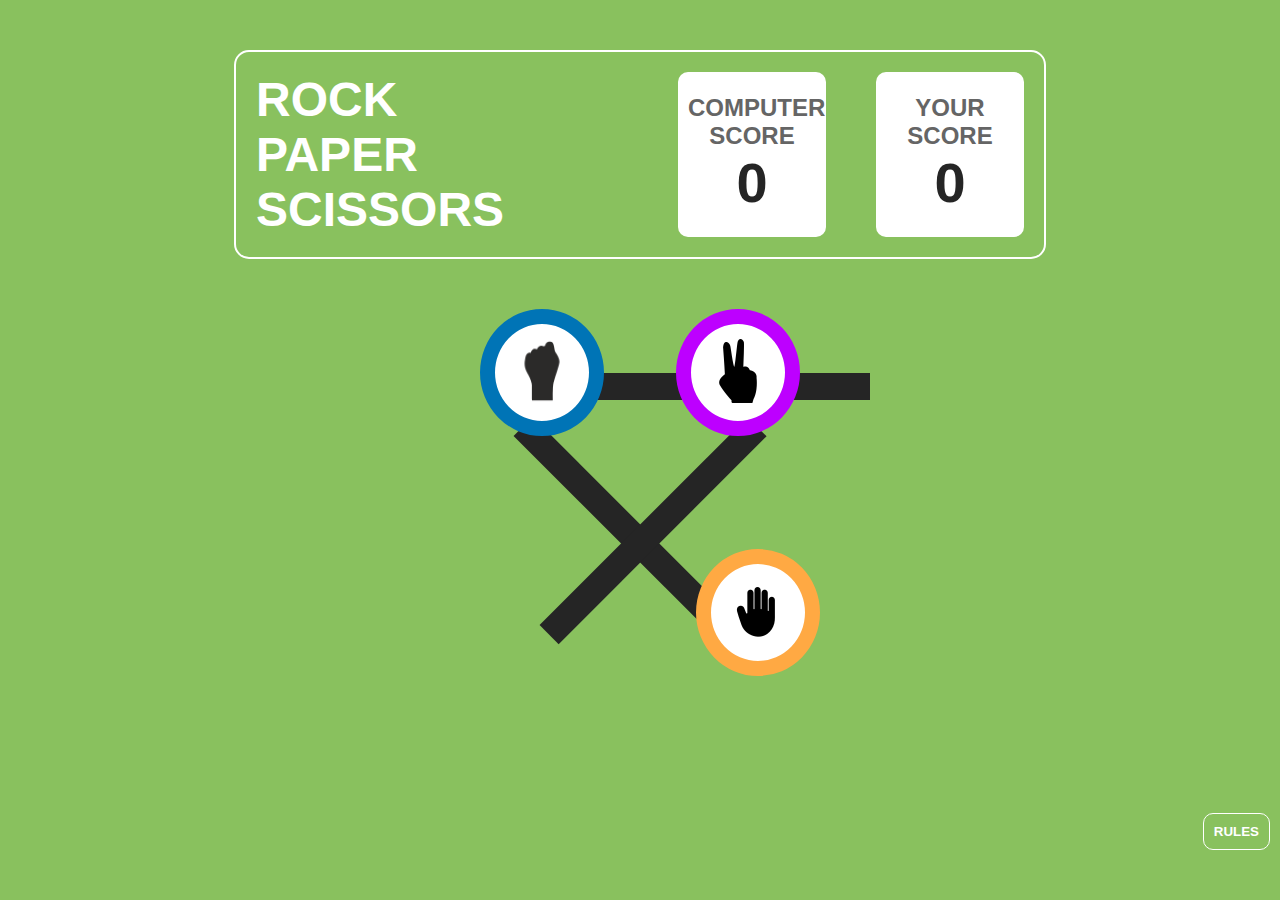
<file: index.html>
<!DOCTYPE html>
<html lang="en">
<head>
    <meta charset="UTF-8">
    <meta name="viewport" content="width=device-width, initial-scale=1.0">
    <title>Rock-Paper-Scissors</title>
    <link rel="stylesheet" href="style.css">
</head>
<body>
    <div class= "game-wrapper">

        <section id="heading">
            <div id="title">
                <h1>ROCK</h1>
                <h1>PAPER</h1>
                <h1>SCISSORS</h1>
            </div>
            <section id="score">
                <div class="score">
                    <h2>COMPUTER <br/> SCORE</h2>
                    <h1 id="computer-score">99</h1>
                </div>
                <div class="score">
                    <h2>YOUR <br/> SCORE</h2>
                    <h1 id="player-score">99</h1>
                </div>
            </section>
        </section>
        
        
        <section id="game-buttons">
            <button class="rock game-btn"> <img src="assets/images/rock.png" /> </button>
            <button class="scissors game-btn" > <img src="assets/images/scissors.png" /> </button>
            <button class="paper game-btn" > <img src="assets/images/paper.png" /> </button>
            <div class="horizontal"></div>
            <div class="left"></div>
            <div class="right"></div>
        </section>
        
        <section id="rules">
            <div class="rules disp">
                <button class="close-button">X</button>
                <h1>GAME RULES</h1>
                <ul>
                    <li>Rock beats scissors, scissors beat paper, and paper beats rock.</li>
                    <li>Agree ahead of time whether you'll count off "rock, paper, scissors, shoot" or just "rock, paper, scissors."</li>
                    <li>Use rock, paper, scissors to settle minor decisions or simply play to pass the time</li>
                    <li>If both players lay down the same hand, each player lays down another hand</li>
                </ul>
            </div>
            
            <button class="rules-button">RULES</button>
            <button class="next-button disp" >NEXT</button>
        </section>

        <section id="winner"  class="disp">
            <div>
                <p>YOU PICKED</p>
                <button class="btn player"> <img src="assets/images/rock.png" /></button>
            </div>
            <div>
                <h1>YOU <span class="win">WIN</span></h1>
                <h2>AGAINST PC</h2>
                <button class="replay">PLAY AGAIN</button>
            </div>
            <div>
                <p>PC PICKED</p>
                <button class="btn computer" > <img src="assets/images/scissors.png" /></button>
            </div>
        </section>
        
    </div>


    <script src="script.js"></script>
        
    </body>
    </html>
</file>
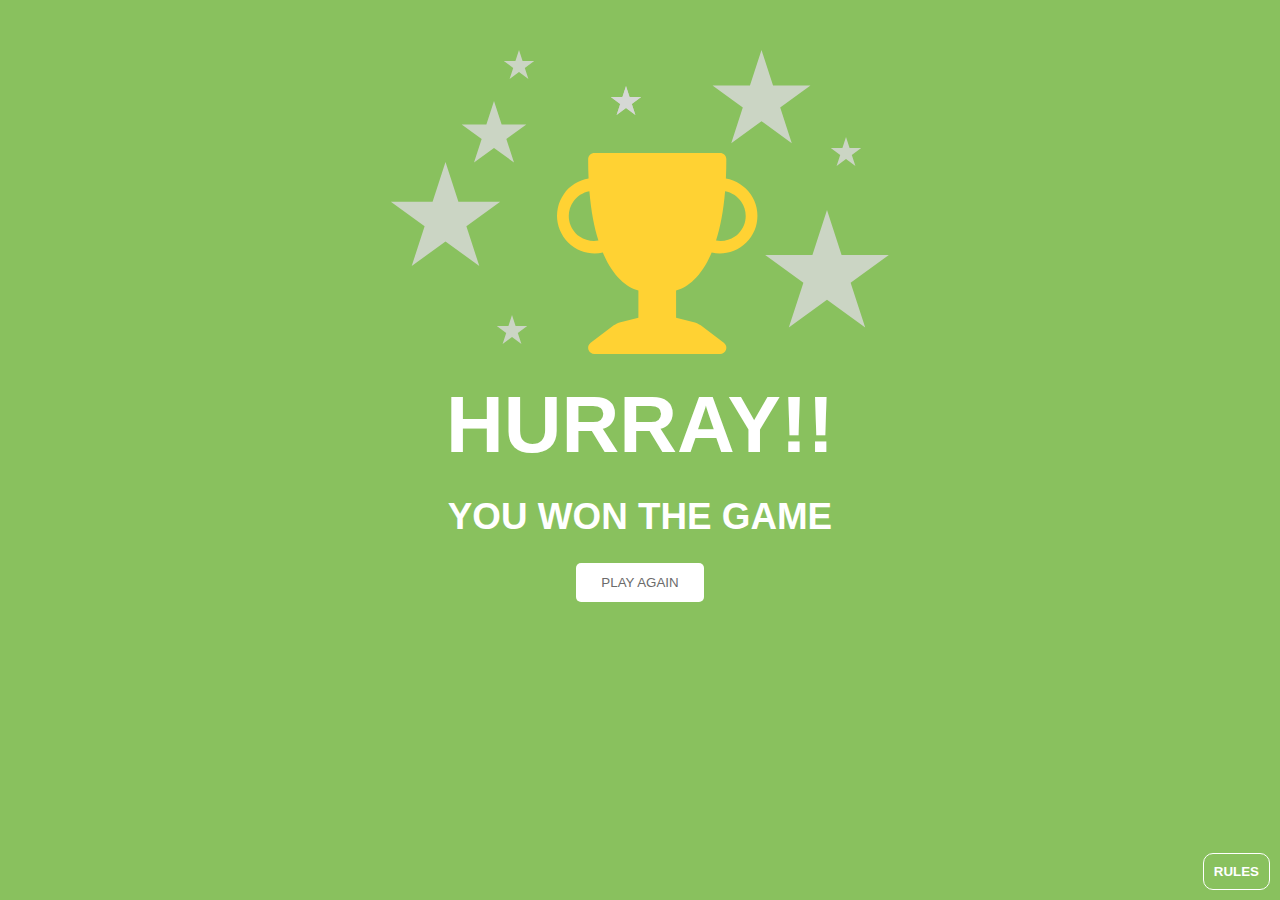
<file: congrats.html>
<!DOCTYPE html>
<html lang="en">
<head>
    <meta charset="UTF-8">
    <meta name="viewport" content="width=device-width, initial-scale=1.0">
    <title>Congratulations</title>
    <link rel="stylesheet" href="style.css">
</head>
<body>
    <section id="congratulations">
        <img src="assets/images/image.svg" />
        <h1>HURRAY!!</h1>
        <h2>YOU WON THE GAME</h2>
        <button class="replay">PLAY AGAIN</button>
    </section>


    <section id="rules">
        <div class="rules disp">
            <button class="close-button">X</button>
            <h1>GAME RULES</h1>
            <ul>
                <li>Rock beats scissors, scissors beat paper, and paper beats rock.</li>
                <li>Agree ahead of time whether you'll count off "rock, paper, scissors, shoot" or just "rock, paper, scissors."</li>
                <li>Use rock, paper, scissors to settle minor decisions or simply play to pass the time</li>
                <li>If both players lay down the same hand, each player lays down another hand</li>
            </ul>
        </div>
        
        <button class="rules-button">RULES</button>
    </section>

    <script src="script2.js"></script>
</body>
</html>
</file>
<file: style.css>
*{
    margin: 0;
    padding: 0;
}

body{
    background-color: #89C15E;
    font-family: 'Roboto', sans-serif;
    
}

#heading{
    display: flex;
    margin: 50px auto;
    border: solid 2px white;
    border-radius: 15px;
    width: 60vw;
    padding: 20px;
    justify-content: space-between;
}

#title{
    color: white;
    font-weight: 600;
}

#title h1{
    font-size: 3rem;
}

#score{
    display: flex;
    justify-content: space-between;
    gap: 50px;
}

.score{
    text-align: center;
    background-color: white;
    padding: 10px;
    border-radius: 10px;
    width: 10vw;
    display: flex;
    flex-direction: column;
    justify-content: center;
}

.score h2{
    color: #656565;
}
.score h1{
    color: #252525;
    font-size: 3.5rem;
}

#game-buttons img,
#winner img{
    width: 5vw;
}


#game-buttons{
    margin: auto;
    position: relative;
}

#game-buttons button{
    padding: 15px;
    border-radius: 50%;
    background-color: white;
    cursor: pointer;
}

#game-buttons .rock{
    border: solid 15px #0074B6;
    position: absolute;
    left: 30rem;
}
#game-buttons .scissors{
    border: solid 15px #BD00FF;
    position: absolute;
    right: 30rem;
}
#game-buttons .paper{
    border: solid 15px #FFA943;
    position: absolute;
    top: 15rem;
    left: 43.5rem;
}

#game-buttons div{
    height: 3vh;
    background-color: #252525;
    width: 23vw;
}

#game-buttons .horizontal{
    position: absolute;
    top: 4rem;
    left: 36rem;
    z-index: -1;
}
#game-buttons .left{
    position: absolute;
    transform: rotate(45deg);
    top: 13rem;
    left: 30rem;
    z-index: -1;
}
#game-buttons .right{
    position: absolute;
    transform: rotate(-45deg);
    top: 13rem;
    right: 30rem;
    z-index: -1;
}

.game-wrapper{
    position: relative;
    height: 90vh;
}

#rules {
    position: absolute;
    bottom: 0;
    right: 0;
    text-align: right;
}

#rules .rules{
    background-color: #004429;
    color: white;
    padding: 20px;
    border-radius: 10px;
    margin: 20px;
    padding: 20px;
    width: 19vw;
    text-align: left;
    position: relative;
    border: solid 4px white;
    z-index: 2;
}
#rules .rules h1{
    text-align: center;
}
#rules .rules ul{
    list-style-type: square;
    padding-left: 20px;
}

#rules .rules ul li{
    margin-top: 10px;
}

#rules .rules ul li::marker {
    color: #FFD600;
    font-size: 25px;
    padding-top: 50px;
}
#rules .rules button{
    position: absolute;
    right: -15px;
    top: -30px;
    border: solid 4px white;
    background-color: red;
    color: white;
    border-radius: 50%;
    padding: 12px;
    font-size: xx-large;
    font-weight: 700;
    cursor: pointer;
}

#rules>button{
    margin: 10px;
    padding: 10px;
    border-radius: 10px;
    background-color: #89C15E;
    cursor: pointer;
    color: white;
    border: solid 1px white;
    font-weight: 600;
}

#rules>button:hover{
    background-color: white;
    color: #89C15E;
    transition: ease-in 0.2s;
}


#winner{
    display: flex;
    justify-content: center;
    gap: 8rem;
    margin: 7rem;
    color: white;
}

#winner div{
    display: flex;
    flex-direction: column;
    align-items: center;
    justify-content: center;
}

.btn{
    margin-top: 25px;
    padding: 15px;
    border-radius: 50%;
    background-color: white;
    cursor: pointer;
}

#winner>div>p{
    font-size: 1.2rem;
}
#winner>div>h1{
    font-weight: 700;
    font-size: 3rem;
}

.replay{
    margin-top: 25px;
    background-color: white;
    color: #6B6B6B;
    padding: 12px 25px;
    border-radius: 5px;
    border: none;
    cursor: pointer;
}

#winner .rock{
    border: solid 15px #0074B6;
}
#winner .scissors{
    border: solid 15px #BD00FF;
}
#winner .paper{
    border: solid 15px #FFA943;
}


#congratulations{
    display: flex;
    flex-direction: column;
    align-items: center;
    justify-content: center;
    margin-top: 50px;
    color: white;
    text-align: center;
}

#congratulations h1{
    font-weight: 700;
    font-size: 5rem;
    margin: 25px;
}

#congratulations h2{
    font-weight: 700;
    font-size: 2.3rem;
}








.pulse{
    border-radius: 50%;
    text-align: center;
    opacity: 0.8;
    animation: pulse 4s ease-out infinite;
    cursor: pointer
}
@keyframes pulse {
    0%,100% {
        box-shadow: 0 0 0 0 #1DA82BC9, 0 0 0 0 #1DA82BC9;
    }
    50% {
        box-shadow: 0 0 0 25px #2E9A2563, 0 0 0 0 #1DA82BC9;
        box-shadow: 0 0 0 25px #1DA82BC9, 0 0 0 0 #2E9A2563;
    }
}
















.disp{
    display: none !important;
}
</file>
